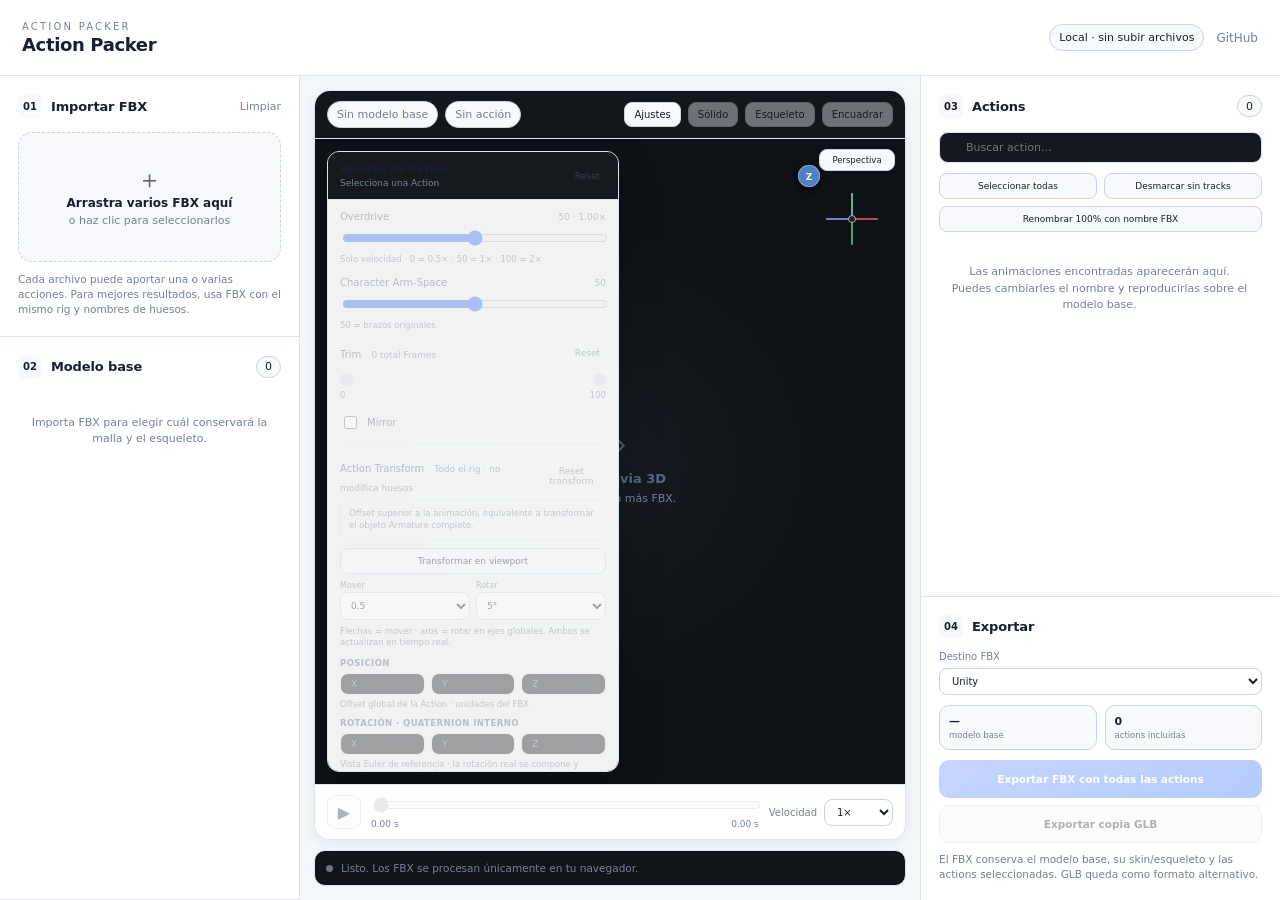
<file: action-packer/index.html>
<!doctype html>
<html lang="es">
<head>
  <meta charset="utf-8" />
  <meta name="viewport" content="width=device-width, initial-scale=1" />
  <meta name="theme-color" content="#101216" />
  <meta http-equiv="Cache-Control" content="no-cache, no-store, must-revalidate" />
  <meta http-equiv="Pragma" content="no-cache" />
  <meta http-equiv="Expires" content="0" />
  <title>Action Packer — FBX Animation Merger</title>
  <script>
    if (window.parent && window.parent !== window) {
      document.documentElement.classList.add('embedded-action-packer');
    }
  </script>
  <script>
    (() => {
      const readTheme = () => {
        try {
          const parentTheme = window.parent?.document?.documentElement?.dataset?.theme;
          if (parentTheme) return parentTheme;
        } catch {}
        return localStorage.getItem('retarget-theme') || 'light';
      };

      const applyTheme = () => {
        document.documentElement.dataset.theme =
          readTheme() === 'dark' ? 'dark' : 'light';
      };

      applyTheme();

      try {
        if (window.parent && window.parent !== window) {
          const observer = new MutationObserver(applyTheme);
          observer.observe(window.parent.document.documentElement, {
            attributes: true,
            attributeFilter: ['data-theme']
          });
        }
      } catch {}
    })();
  </script>
  <link rel="stylesheet" href="./styles.css?v=20260923-mobile-layout1" />
  <script type="importmap">
  {
    "imports": {
      "three": "https://esm.sh/three@0.186.0",
      "three/addons/": "https://esm.sh/three@0.186.0/examples/jsm/",
      "@comfyorg/fbx-exporter-three": "https://esm.sh/@comfyorg/fbx-exporter-three@1.0.1?external=three"
    }
  }
  </script>
</head>
<body>
  <div class="app-shell">
    <header class="topbar">
      <div>
        <p class="eyebrow">ACTION PACKER</p>
        <h1>Action Packer</h1>
      </div>
      <div class="topbar-meta">
        <span class="pill">Local · sin subir archivos</span>
        <a class="ghost-link" href="https://github.com/acewalt/action_to_edit" target="_blank" rel="noreferrer">GitHub</a>
      </div>
    </header>

    <main class="workspace">
      <aside class="sidebar left-panel">
        <section class="panel-section">
          <div class="section-heading">
            <div>
              <span class="step">01</span>
              <h2>Importar FBX</h2>
            </div>
            <button id="clearAllBtn" class="text-button danger" type="button">Limpiar</button>
          </div>

          <label id="dropZone" class="drop-zone" for="fileInput">
            <input id="fileInput" type="file" accept=".fbx" multiple />
            <span class="drop-icon">＋</span>
            <strong>Arrastra varios FBX aquí</strong>
            <span>o haz clic para seleccionarlos</span>
          </label>
          <p class="hint">Cada archivo puede aportar una o varias acciones. Para mejores resultados, usa FBX con el mismo rig y nombres de huesos.</p>
        </section>

        <section class="panel-section grow">
          <div class="section-heading">
            <div>
              <span class="step">02</span>
              <h2>Modelo base</h2>
            </div>
            <span id="assetCount" class="counter">0</span>
          </div>
          <div id="assetList" class="asset-list empty-list">
            <p>Importa FBX para elegir cuál conservará la malla y el esqueleto.</p>
          </div>
        </section>
      </aside>

      <section class="viewport-column">
        <div class="viewport-card">
          <div class="viewport-toolbar">
            <div>
              <span id="baseBadge" class="pill muted">Sin modelo base</span>
              <span id="activeActionBadge" class="pill muted">Sin acción</span>
            </div>
            <div class="toolbar-actions">
              <button id="toggleMotionPanelBtn" class="icon-button" type="button">Ajustes</button>
              <button id="toggleShadingBtn" class="icon-button shading-toggle" type="button" title="Ver el modelo sin materiales ni texturas" disabled>Sólido</button>
              <button id="toggleSkeletonBtn" class="icon-button" type="button" disabled>Esqueleto</button>
              <button id="fitCameraBtn" class="icon-button" type="button" disabled>Encuadrar</button>
            </div>
          </div>

          <div id="viewport" class="viewport">
            <div class="view-navigation" aria-label="Navegación de vista">
              <button id="toggleProjectionBtn" class="projection-toggle" type="button" title="Alternar Perspectiva / Ortográfica">Perspectiva</button>
              <div id="viewGizmo" class="view-gizmo" aria-label="Gimbal de navegación">
                <svg class="view-gizmo-lines" viewBox="0 0 86 86" aria-hidden="true">
                  <line id="navLineXNeg" x1="43" y1="43" x2="18" y2="43"></line>
                  <line id="navLineYNeg" x1="43" y1="43" x2="43" y2="68"></line>
                  <line id="navLineZNeg" x1="43" y1="43" x2="43" y2="18"></line>
                  <line id="navLineX" x1="43" y1="43" x2="68" y2="43"></line>
                  <line id="navLineY" x1="43" y1="43" x2="43" y2="18"></line>
                  <line id="navLineZ" x1="43" y1="43" x2="18" y2="43"></line>
                </svg>
                <span class="view-gizmo-center"></span>
                <button class="view-axis view-axis-neg axis-x" type="button" data-axis-view="-x" title="Vista -X"></button>
                <button class="view-axis view-axis-neg axis-y" type="button" data-axis-view="-y" title="Vista -Y"></button>
                <button class="view-axis view-axis-neg axis-z" type="button" data-axis-view="-z" title="Vista -Z"></button>
                <button class="view-axis axis-x" type="button" data-axis-view="+x" title="Vista +X">X</button>
                <button class="view-axis axis-y" type="button" data-axis-view="+y" title="Vista +Y">Y</button>
                <button class="view-axis axis-z" type="button" data-axis-view="+z" title="Vista +Z">Z</button>
              </div>
            </div>

            <aside id="motionPanel" class="motion-panel">
              <div class="motion-panel-header">
                <div>
                  <strong>Ajustes de Action</strong>
                  <span id="motionPanelActionName">Selecciona una Action</span>
                </div>
                <button id="resetMotionPanelBtn" class="motion-reset-all" type="button" disabled>Reset</button>
              </div>

              <div id="motionPanelBody" class="motion-panel-body is-disabled">
                <div class="motion-control">
                  <div class="motion-control-head">
                    <label for="overdriveRange">Overdrive</label>
                    <output id="overdriveValue">50 · 1.00×</output>
                  </div>
                  <input id="overdriveRange" type="range" min="0" max="100" step="1" value="50" />
                  <small>Solo velocidad · 0 = 0.5× · 50 = 1× · 100 = 2×</small>
                </div>

                <div class="motion-control">
                  <div class="motion-control-head">
                    <label for="armSpaceRange">Character Arm-Space</label>
                    <output id="armSpaceValue">50</output>
                  </div>
                  <input id="armSpaceRange" type="range" min="0" max="100" step="1" value="50" />
                  <small>50 = brazos originales</small>
                </div>

                <div class="motion-control trim-control">
                  <div class="motion-control-head">
                    <div>
                      <label>Trim</label>
                      <span id="trimFramesLabel">0 total Frames</span>
                    </div>
                    <button id="resetTrimBtn" class="mini-reset" type="button">Reset</button>
                  </div>
                  <div class="dual-range">
                    <div class="dual-range-track"></div>
                    <div id="trimRangeFill" class="dual-range-fill"></div>
                    <input id="trimStartRange" class="dual-range-input" type="range" min="0" max="100" step="1" value="0" />
                    <input id="trimEndRange" class="dual-range-input" type="range" min="0" max="100" step="1" value="100" />
                  </div>
                  <div class="range-limits"><span id="trimStartValue">0</span><span id="trimEndValue">100</span></div>
                </div>

                <label class="motion-check">
                  <input id="mirrorActionCheckbox" type="checkbox" />
                  <span>Mirror</span>
                </label>

                <div class="motion-divider"></div>

                <div class="root-offset-section">
                  <div class="motion-control-head">
                    <div>
                      <label>Action Transform</label>
                      <span id="rootResolvedName">Todo el rig · no modifica huesos</span>
                    </div>
                    <button id="resetRootOffsetBtn" class="mini-reset" type="button">Reset transform</button>
                  </div>

                  <div class="action-transform-note">
                    Offset superior a la animación, equivalente a transformar el objeto Armature completo.
                  </div>

                  <div class="gizmo-tool-row combined-gizmo-row">
                    <button id="toggleRootGizmoBtn" class="gizmo-tool-button combined-gizmo-button" type="button">Transformar en viewport</button>
                    <div class="combined-gizmo-snaps">
                      <label class="gizmo-snap-control">
                        <span>Mover</span>
                        <select id="rootMoveSnapSelect">
                          <option value="0.1">0.1</option>
                          <option value="0.25">0.25</option>
                          <option value="0.5" selected>0.5</option>
                          <option value="1">1.0</option>
                        </select>
                      </label>
                      <label class="gizmo-snap-control">
                        <span>Rotar</span>
                        <select id="rootRotateSnapSelect">
                          <option value="1">1°</option>
                          <option value="5" selected>5°</option>
                          <option value="10">10°</option>
                          <option value="15">15°</option>
                        </select>
                      </label>
                    </div>
                  </div>
                  <small id="rootGizmoHelp" class="gizmo-help">Flechas = mover · aros = rotar en ejes globales. Ambos se actualizan en tiempo real.</small>

                  <div class="transform-value-group">
                    <span class="transform-value-title">Posición</span>
                    <div class="offset-grid">
                      <label><span>X</span><input id="rootOffsetX" type="number" step="0.1" value="0" /></label>
                      <label><span>Y</span><input id="rootOffsetY" type="number" step="0.1" value="0" /></label>
                      <label><span>Z</span><input id="rootOffsetZ" type="number" step="0.1" value="0" /></label>
                    </div>
                    <small>Offset global de la Action · unidades del FBX</small>
                  </div>

                  <div class="transform-value-group">
                    <span class="transform-value-title">Rotación · Quaternion interno</span>
                    <div class="offset-grid rotation-grid">
                      <label><span>X</span><input id="rootRotationX" type="number" step="1" value="0" /></label>
                      <label><span>Y</span><input id="rootRotationY" type="number" step="1" value="0" /></label>
                      <label><span>Z</span><input id="rootRotationZ" type="number" step="1" value="0" /></label>
                    </div>
                    <small>Vista Euler de referencia · la rotación real se compone y exporta como quaternion</small>
                  </div>
                </div>

                <div class="motion-divider"></div>

                <div class="limb-offset-section">
                  <div class="motion-control-head">
                    <div>
                      <label>Offset de extremidad</label>
                      <span id="limbDetectedLabel">Detección automática · IK v2</span>
                    </div>
                    <button id="resetLimbOffsetBtn" class="mini-reset" type="button">Reset extremidad</button>
                  </div>

                  <label class="limb-field">
                    <span>Extremidad</span>
                    <select id="limbSlotSelect" class="motion-select">
                      <option value="leftHand">Mano L</option>
                      <option value="rightHand">Mano R</option>
                      <option value="leftFoot">Pie L</option>
                      <option value="rightFoot">Pie R</option>
                    </select>
                  </label>

                  <label class="limb-field">
                    <span>Hueso</span>
                    <select id="limbBoneSelect" class="motion-select"></select>
                  </label>

                  <button id="toggleLimbGizmoBtn" class="gizmo-tool-button limb-gizmo-button" type="button">
                    Gizmo IK en viewport
                  </button>
                  <small class="limb-hint">Se activa automáticamente al seleccionar una extremidad. Flechas = objetivo IK · aros = orientación del efector.</small>

                  <label class="motion-check limb-stretch-check">
                    <input id="limbAllowStretch" type="checkbox" />
                    <span>Permitir estiramiento</span>
                  </label>
                  <small class="limb-hint">Desactivado: IK conserva longitudes de brazo/pierna. Activado: la cadena puede estirarse para alcanzar objetivos fuera de rango.</small>

                  <div class="transform-value-group">
                    <span class="transform-value-title">Posición global</span>
                    <div class="offset-grid">
                      <label><span>X</span><input id="limbOffsetX" type="number" step="0.1" value="0" /></label>
                      <label><span>Y</span><input id="limbOffsetY" type="number" step="0.1" value="0" /></label>
                      <label><span>Z</span><input id="limbOffsetZ" type="number" step="0.1" value="0" /></label>
                    </div>
                  </div>

                  <div class="transform-value-group">
                    <span class="transform-value-title">Rotación global · Quaternion interno</span>
                    <div class="offset-grid rotation-grid">
                      <label><span>X</span><input id="limbRotationX" type="number" step="1" value="0" /></label>
                      <label><span>Y</span><input id="limbRotationY" type="number" step="1" value="0" /></label>
                      <label><span>Z</span><input id="limbRotationZ" type="number" step="1" value="0" /></label>
                    </div>
                    <small>Los grados son una vista editable; internamente se guarda quaternion.</small>
                  </div>
                </div>
              </div>
            </aside>

            <div id="viewportEmpty" class="viewport-empty">
              <div class="empty-cube">◇</div>
              <strong>Vista previa 3D</strong>
              <span>Importa uno o más FBX.</span>
            </div>
          </div>

          <div class="playback">
            <button id="playPauseBtn" class="play-button" type="button" disabled>▶</button>
            <div class="timeline-wrap">
              <input id="timeline" type="range" min="0" max="1" value="0" step="0.001" disabled />
              <div class="time-row">
                <span id="currentTime">0.00 s</span>
                <span id="durationTime">0.00 s</span>
              </div>
            </div>
            <label class="speed-control">
              <span>Velocidad</span>
              <select id="speedSelect">
                <option value="0.25">0.25×</option>
                <option value="0.5">0.5×</option>
                <option value="1" selected>1×</option>
                <option value="1.5">1.5×</option>
                <option value="2">2×</option>
              </select>
            </label>
          </div>
        </div>

        <div id="statusBar" class="status-bar" data-kind="info">
          <span class="status-dot"></span>
          <span id="statusText">Listo. Los FBX se procesan únicamente en tu navegador.</span>
        </div>
      </section>

      <aside class="sidebar right-panel">
        <section class="panel-section grow">
          <div class="section-heading">
            <div>
              <span class="step">03</span>
              <h2>Actions</h2>
            </div>
            <span id="actionCount" class="counter">0</span>
          </div>

          <label class="search-box">
            <span>⌕</span>
            <input id="actionSearch" type="search" placeholder="Buscar action..." />
          </label>

          <div class="action-bulk-controls">
            <button id="selectAllActionsBtn" class="bulk-action-button" type="button">Seleccionar todas</button>
            <button id="deselectEmptyActionsBtn" class="bulk-action-button" type="button">Desmarcar sin tracks</button>
            <button id="renameCompatibleActionsBtn" class="bulk-action-button rename-compatible-button" type="button">Renombrar 100% con nombre FBX</button>
          </div>

          <div id="actionList" class="action-list empty-list">
            <p>Las animaciones encontradas aparecerán aquí. Puedes cambiarles el nombre y reproducirlas sobre el modelo base.</p>
          </div>
        </section>

        <section class="export-card">
          <div class="section-heading export-heading">
            <div>
              <span class="step">04</span>
              <h2>Exportar</h2>
            </div>
          </div>

          <label class="field">
            <span>Destino FBX</span>
            <select id="presetSelect">
              <option value="unity" selected>Unity</option>
              <option value="unreal">Unreal Engine</option>
              <option value="blender">Blender</option>
              <option value="maya">Maya</option>
              <option value="threejs">Three.js</option>
            </select>
          </label>

          <div class="export-summary">
            <div><strong id="exportModelName">—</strong><span>modelo base</span></div>
            <div><strong id="exportActionCount">0</strong><span>actions incluidas</span></div>
          </div>

          <button id="exportFbxBtn" class="primary-button" type="button" disabled>Exportar FBX con todas las actions</button>
          <button id="exportGlbBtn" class="secondary-button" type="button" disabled>Exportar copia GLB</button>
          <p class="hint compact">El FBX conserva el modelo base, su skin/esqueleto y las actions seleccionadas. GLB queda como formato alternativo.</p>
        </section>
      </aside>
    </main>
  </div>

  <template id="assetTemplate">
    <article class="asset-card">
      <label class="asset-main">
        <input class="base-radio" type="radio" name="baseAsset" />
        <span class="radio-ui"></span>
        <span class="asset-info">
          <strong class="asset-name"></strong>
          <span class="asset-meta"></span>
        </span>
      </label>
      <button class="asset-remove" type="button" title="Quitar FBX">×</button>
    </article>
  </template>

  <template id="actionTemplate">
    <article class="action-card">
      <div class="action-top">
        <button class="action-play" type="button" title="Reproducir">▶</button>
        <div class="action-name-wrap">
          <input class="action-name" type="text" aria-label="Nombre de la action" readonly />
          <span class="action-origin"></span>
        </div>
        <button class="action-rename" type="button" title="Renombrar action">Renombrar</button>
        <label class="include-toggle" title="Incluir al exportar">
          <input class="action-include" type="checkbox" checked />
          <span>Exportar</span>
        </label>
      </div>
      <div class="action-meta">
        <span class="duration-chip"></span>
        <span class="tracks-chip"></span>
        <span class="compat-chip"></span>
      </div>
    </article>
  </template>

  <script>
    (() => {
      if (!(window.parent && window.parent !== window)) return;

      let raf = 0;

      const reportHeight = () => {
        cancelAnimationFrame(raf);
        raf = requestAnimationFrame(() => {
          const height = Math.ceil(
            Math.max(
              document.body?.scrollHeight || 0,
              document.documentElement?.scrollHeight || 0,
              document.querySelector('.app-shell')?.scrollHeight || 0
            )
          );

          window.parent.postMessage({
            type: 'action-packer:height',
            height
          }, window.location.origin);
        });
      };

      addEventListener('load', reportHeight, { once: true });
      addEventListener('resize', reportHeight);

      const startObserver = () => {
        const shell = document.querySelector('.app-shell');
        if (!shell) return;
        new ResizeObserver(reportHeight).observe(shell);
        new MutationObserver(reportHeight).observe(shell, {
          childList: true,
          subtree: true,
          attributes: true
        });
        reportHeight();
      };

      if (document.readyState === 'loading') {
        document.addEventListener('DOMContentLoaded', startObserver, { once: true });
      } else {
        startObserver();
      }
    })();
  </script>
  <script type="module" src="./app.js?v=20260923-mobile-layout1"></script>
</body>
</html>
</file>
<file: action-packer/styles.css>
:root {
  color-scheme: dark;
  --bg: #0b0d10;
  --panel: #111419;
  --panel-2: #161a20;
  --line: #262c34;
  --line-strong: #353d47;
  --text: #f2f4f7;
  --muted: #929ba7;
  --soft: #c3c9d1;
  --accent: #f2f4f7;
  --accent-ink: #101216;
  --ok: #70d39a;
  --warn: #e3bd70;
  --bad: #ed7f7f;
  --radius: 16px;
  font-family: Inter, ui-sans-serif, system-ui, -apple-system, BlinkMacSystemFont, "Segoe UI", sans-serif;
}

* { box-sizing: border-box; }
html, body {
  margin: 0;
  width: 100%;
  height: 100%;
  min-height: 100%;
  overflow: hidden;
  background: var(--bg);
  color: var(--text);
}
body { min-width: 320px; }
button, input, select { font: inherit; }
button { color: inherit; }

.app-shell {
  width: 100%;
  height: 100vh;
  min-height: 0;
  display: flex;
  flex-direction: column;
  overflow: hidden;
}
.topbar {
  height: 76px;
  min-height: 76px;
  flex: 0 0 76px;
  border-bottom: 1px solid var(--line);
  display: flex;
  align-items: center;
  justify-content: space-between;
  gap: 20px;
  padding: 16px 22px;
  background: rgba(11, 13, 16, .94);
  backdrop-filter: blur(18px);
  position: sticky;
  top: 0;
  z-index: 20;
}
.topbar h1 { margin: 2px 0 0; font-size: 18px; letter-spacing: -.02em; }
.eyebrow { margin: 0; font-size: 10px; letter-spacing: .22em; color: var(--muted); }
.topbar-meta { display: flex; align-items: center; gap: 12px; }
.pill {
  display: inline-flex; align-items: center; gap: 6px;
  border: 1px solid var(--line-strong);
  background: #171b21;
  color: var(--soft);
  border-radius: 999px;
  padding: 6px 9px;
  font-size: 11px;
  white-space: nowrap;
}
.pill.muted { color: var(--muted); }
.ghost-link { color: var(--soft); text-decoration: none; font-size: 12px; }
.ghost-link:hover { color: white; }

.workspace {
  display: grid;
  grid-template-columns: 300px minmax(420px, 1fr) 360px;
  width: 100%;
  height: calc(100vh - 76px);
  min-height: 0;
  overflow: hidden;
}
.sidebar {
  height: 100%;
  min-height: 0;
  overflow: hidden;
  background: var(--panel);
  display: flex;
  flex-direction: column;
}
.left-panel { border-right: 1px solid var(--line); }
.right-panel { border-left: 1px solid var(--line); }
.panel-section { padding: 18px; border-bottom: 1px solid var(--line); }
.panel-section.grow {
  flex: 1 1 auto;
  min-height: 0;
  overflow: hidden;
  display: flex;
  flex-direction: column;
}
.section-heading { display: flex; align-items: center; justify-content: space-between; gap: 12px; margin-bottom: 14px; }
.section-heading > div { display: flex; align-items: center; gap: 9px; min-width: 0; }
.section-heading h2 { font-size: 13px; margin: 0; letter-spacing: -.01em; }
.step {
  display: grid; place-items: center;
  width: 24px; height: 24px;
  border-radius: 7px;
  background: #20252c;
  color: var(--muted);
  font-size: 10px;
  font-weight: 700;
}
.counter {
  min-width: 25px; height: 22px; padding: 0 7px;
  display: grid; place-items: center;
  border: 1px solid var(--line-strong);
  border-radius: 999px;
  color: var(--muted);
  font-size: 11px;
}
.text-button { border: 0; background: transparent; font-size: 11px; cursor: pointer; color: var(--muted); padding: 5px 0; }
.text-button:hover { color: var(--text); }
.text-button.danger:hover { color: var(--bad); }

.drop-zone {
  min-height: 130px;
  border: 1px dashed #424b57;
  border-radius: 14px;
  background: #13171c;
  display: flex;
  flex-direction: column;
  align-items: center;
  justify-content: center;
  text-align: center;
  padding: 18px;
  cursor: pointer;
  transition: .18s ease;
}
.drop-zone:hover, .drop-zone.dragging { border-color: #778391; background: #181d23; transform: translateY(-1px); }
.drop-zone input { display: none; }
.drop-zone strong { font-size: 12px; margin-top: 4px; }
.drop-zone span:not(.drop-icon) { color: var(--muted); font-size: 11px; margin-top: 4px; }
.drop-icon { font-size: 25px; color: var(--soft); line-height: 1; }
.hint { margin: 10px 0 0; font-size: 10.5px; line-height: 1.45; color: var(--muted); }
.hint.compact { margin-top: 9px; }

.asset-list, .action-list { display: flex; flex-direction: column; gap: 8px; overflow: auto; min-height: 0; }
.empty-list { justify-content: center; }
.empty-list > p { color: var(--muted); font-size: 11px; line-height: 1.5; text-align: center; padding: 22px 10px; margin: 0; }

.asset-card {
  display: flex; align-items: center; gap: 6px;
  border: 1px solid var(--line);
  border-radius: 11px;
  background: var(--panel-2);
  padding: 9px;
}
.asset-card.active { border-color: #65707d; background: #1a1f26; }
.asset-main { display: flex; align-items: center; min-width: 0; flex: 1; cursor: pointer; }
.base-radio { position: absolute; opacity: 0; pointer-events: none; }
.radio-ui {
  width: 14px; height: 14px; border: 1px solid #5a6470; border-radius: 50%;
  margin-right: 9px; position: relative; flex: 0 0 auto;
}
.base-radio:checked + .radio-ui::after {
  content: ""; position: absolute; inset: 3px; border-radius: 50%; background: var(--text);
}
.asset-info { min-width: 0; display: flex; flex-direction: column; gap: 3px; }
.asset-name { font-size: 11.5px; white-space: nowrap; text-overflow: ellipsis; overflow: hidden; }
.asset-meta { font-size: 9.5px; color: var(--muted); }
.asset-remove {
  border: 0; background: transparent; width: 26px; height: 26px; border-radius: 7px;
  color: var(--muted); cursor: pointer; font-size: 18px;
}
.asset-remove:hover { background: #252b33; color: var(--bad); }

.viewport-column {
  width: 100%;
  height: 100%;
  min-width: 0;
  min-height: 0;
  overflow: hidden;
  display: flex;
  flex-direction: column;
  padding: 14px;
  gap: 10px;
}
.viewport-card {
  min-height: 0; flex: 1;
  border: 1px solid var(--line);
  border-radius: var(--radius);
  background: #0e1115;
  overflow: hidden;
  display: grid;
  grid-template-rows: auto minmax(360px, 1fr) auto;
}
.viewport-toolbar {
  display: flex; align-items: center; justify-content: space-between; gap: 12px;
  padding: 10px 12px;
  border-bottom: 1px solid var(--line);
  background: #13171c;
}
.viewport-toolbar > div { display: flex; gap: 7px; min-width: 0; }
.toolbar-actions { justify-content: flex-end; }
.icon-button {
  border: 1px solid var(--line-strong);
  background: #1a1f25; border-radius: 8px; padding: 6px 9px; font-size: 10px; cursor: pointer;
}
.icon-button:hover:not(:disabled) { background: #222831; }
.icon-button:disabled { opacity: .4; cursor: not-allowed; }
.viewport { position: relative; overflow: hidden; min-height: 0; }
.viewport canvas { width: 100%; height: 100%; display: block; }
.view-navigation {
  position: absolute;
  top: 10px;
  right: 10px;
  z-index: 12;
  display: flex;
  flex-direction: column;
  align-items: flex-end;
  gap: 5px;
  pointer-events: none;
}
.projection-toggle {
  pointer-events: auto;
  min-width: 76px;
  border: 1px solid var(--line-strong);
  border-radius: 8px;
  background: rgba(20, 24, 29, .92);
  color: var(--soft);
  padding: 5px 7px;
  font-size: 8.5px;
  cursor: pointer;
  backdrop-filter: blur(12px);
}
.projection-toggle:hover {
  background: #252c35;
  color: var(--text);
}
.view-gizmo {
  position: relative;
  width: 86px;
  height: 86px;
  pointer-events: auto;
  user-select: none;
}
.view-gizmo-lines {
  position: absolute;
  inset: 0;
  width: 86px;
  height: 86px;
  overflow: visible;
  pointer-events: none;
}
.view-gizmo-lines line {
  stroke-width: 2;
  stroke-linecap: round;
  opacity: .8;
}
#navLineX, #navLineXNeg { stroke: #e45d64; }
#navLineY, #navLineYNeg { stroke: #62c579; }
#navLineZ, #navLineZNeg { stroke: #5d92e5; }
.view-gizmo-center {
  position: absolute;
  left: 39px;
  top: 39px;
  width: 8px;
  height: 8px;
  border: 1px solid #aab2bd;
  border-radius: 50%;
  background: rgba(18, 22, 27, .9);
  pointer-events: none;
}
.view-axis {
  position: absolute;
  width: 22px;
  height: 22px;
  transform: translate(-50%, -50%);
  border: 1px solid rgba(255,255,255,.22);
  border-radius: 50%;
  color: white;
  font-size: 9px;
  font-weight: 700;
  line-height: 20px;
  text-align: center;
  cursor: pointer;
  box-shadow: 0 2px 8px rgba(0,0,0,.25);
  transition: transform .08s ease, filter .08s ease, opacity .08s ease;
}
.view-axis:hover {
  transform: translate(-50%, -50%) scale(1.12);
  filter: brightness(1.15);
}
.view-axis.axis-x { background: #c94d56; }
.view-axis.axis-y { background: #4faa68; }
.view-axis.axis-z { background: #4f7fc5; }
.view-axis-neg {
  width: 12px;
  height: 12px;
  line-height: 10px;
  color: transparent;
  border-color: rgba(255,255,255,.16);
  filter: brightness(.72);
}

.motion-panel {
  position: absolute;
  top: 12px;
  left: 12px;
  z-index: 8;
  width: min(292px, calc(100% - 24px));
  max-height: calc(100% - 24px);
  overflow: auto;
  border: 1px solid var(--line-strong);
  border-radius: 12px;
  background: rgba(18, 22, 27, .96);
  box-shadow: 0 12px 38px rgba(0,0,0,.28);
  backdrop-filter: blur(14px);
  transition: transform .18s ease, opacity .18s ease;
}
.motion-panel.collapsed {
  transform: translateX(calc(-100% - 18px));
  opacity: 0;
  pointer-events: none;
}
.motion-panel-header {
  position: sticky;
  top: 0;
  z-index: 2;
  display: flex;
  align-items: center;
  justify-content: space-between;
  gap: 10px;
  padding: 11px 12px;
  border-bottom: 1px solid var(--line);
  background: rgba(18, 22, 27, .98);
}
.motion-panel-header > div { min-width: 0; }
.motion-panel-header strong { display: block; font-size: 11px; }
.motion-panel-header span {
  display: block;
  margin-top: 2px;
  color: var(--muted);
  font-size: 9px;
  white-space: nowrap;
  overflow: hidden;
  text-overflow: ellipsis;
}
.motion-reset-all, .mini-reset {
  border: 0;
  background: transparent;
  color: var(--muted);
  cursor: pointer;
  font-size: 9px;
}
.motion-reset-all:hover:not(:disabled), .mini-reset:hover { color: var(--text); }
.motion-reset-all:disabled { opacity: .35; cursor: not-allowed; }

.motion-panel-body { padding: 11px 12px 13px; }
.motion-panel-body.is-disabled { opacity: .38; pointer-events: none; }
.motion-control { margin-bottom: 13px; }
.motion-control-head {
  display: flex;
  align-items: center;
  justify-content: space-between;
  gap: 9px;
  margin-bottom: 6px;
}
.motion-control-head > div { min-width: 0; }
.motion-control-head label {
  color: var(--soft);
  font-size: 10px;
}
.motion-control-head output,
.motion-control-head span {
  color: var(--muted);
  font-size: 9px;
}
.motion-control-head > div > span {
  margin-left: 5px;
}
.motion-control input[type="range"] {
  width: 100%;
  accent-color: #d7dde5;
}
.motion-control small,
.root-offset-section small {
  display: block;
  margin-top: 4px;
  color: #717b87;
  font-size: 8.5px;
}

.dual-range {
  position: relative;
  height: 22px;
  margin: 1px 0 0;
}
.dual-range-track,
.dual-range-fill {
  position: absolute;
  top: 10px;
  height: 3px;
  border-radius: 999px;
}
.dual-range-track { left: 0; right: 0; background: #303741; }
.dual-range-fill { background: #d7dde5; }
.dual-range-input {
  position: absolute;
  inset: 0;
  width: 100%;
  height: 22px;
  margin: 0;
  background: transparent;
  pointer-events: none;
  appearance: none;
  -webkit-appearance: none;
}
.dual-range-input::-webkit-slider-runnable-track { height: 3px; background: transparent; }
.dual-range-input::-webkit-slider-thumb {
  width: 13px;
  height: 13px;
  margin-top: -5px;
  border: 0;
  border-radius: 50%;
  background: #d7dde5;
  pointer-events: auto;
  appearance: none;
  -webkit-appearance: none;
  cursor: pointer;
}
.dual-range-input::-moz-range-track { height: 3px; background: transparent; }
.dual-range-input::-moz-range-thumb {
  width: 13px;
  height: 13px;
  border: 0;
  border-radius: 50%;
  background: #d7dde5;
  pointer-events: auto;
  cursor: pointer;
}
.range-limits {
  display: flex;
  justify-content: space-between;
  color: var(--muted);
  font-size: 8.5px;
}
.motion-check {
  display: flex;
  align-items: center;
  gap: 7px;
  margin: 2px 0 12px;
  color: var(--soft);
  font-size: 10px;
  cursor: pointer;
}
.motion-check input { accent-color: #e9edf2; }
.motion-divider {
  height: 1px;
  margin: 9px 0 12px;
  background: var(--line);
}
.root-offset-section { min-width: 0; }
.limb-offset-section {
  min-width: 0;
}
.limb-field {
  display: block;
  margin-bottom: 7px;
}
.limb-field > span {
  display: block;
  margin-bottom: 4px;
  color: var(--muted);
  font-size: 8.5px;
}
.limb-gizmo-button {
  width: 100%;
  margin: 2px 0 5px;
}
.limb-gizmo-button.active {
  border-color: #2f8f62;
  background: rgba(46, 160, 103, .16);
  color: #88e0b3;
}

.limb-stretch-check {
  margin-top: 7px;
  margin-bottom: 3px;
}
.limb-hint {
  display: block;
  margin: 0 0 8px;
  color: #717b87;
  font-size: 8px;
  line-height: 1.35;
}

.action-transform-note {
  margin: -1px 0 8px;
  padding: 7px 8px;
  border: 1px solid var(--line);
  border-radius: 8px;
  background: rgba(255,255,255,.025);
  color: var(--muted);
  font-size: 8.5px;
  line-height: 1.4;
}
.motion-select {
  width: 100%;
  min-width: 0;
  margin-bottom: 8px;
  border: 1px solid var(--line-strong);
  border-radius: 8px;
  background: #151a20;
  color: var(--text);
  padding: 7px 8px;
  font-size: 9.5px;
}
.gizmo-tool-row {
  display: grid;
  grid-template-columns: minmax(0, 1fr) auto;
  gap: 7px;
  align-items: stretch;
  margin: 0 0 6px;
}
.gizmo-tool-button {
  border: 1px solid var(--line-strong);
  border-radius: 8px;
  background: #1a2027;
  color: var(--soft);
  padding: 7px 9px;
  font-size: 9px;
  cursor: pointer;
}
.gizmo-tool-button:hover { background: #242c35; color: var(--text); }
.gizmo-tool-button.active {
  border-color: rgba(112, 211, 154, .55);
  background: rgba(112, 211, 154, .10);
  color: var(--ok);
}
.gizmo-snap-control {
  min-width: 78px;
  display: flex;
  flex-direction: column;
  gap: 2px;
  color: var(--muted);
  font-size: 8px;
}
.gizmo-snap-control select {
  min-height: 28px;
  border: 1px solid var(--line-strong);
  border-radius: 8px;
  background: #151a20;
  color: var(--text);
  padding: 4px 6px;
  font-size: 9px;
}
.gizmo-help {
  margin-bottom: 8px !important;
  line-height: 1.35;
}

.combined-gizmo-row {
  grid-template-columns: 1fr;
}
.combined-gizmo-button {
  width: 100%;
}
.combined-gizmo-snaps {
  display: grid;
  grid-template-columns: 1fr 1fr;
  gap: 6px;
}
.transform-value-group {
  margin-top: 9px;
}
.transform-value-title {
  display: block;
  margin: 0 0 5px;
  color: var(--soft);
  font-size: 8.5px;
  font-weight: 600;
  text-transform: uppercase;
  letter-spacing: .05em;
}
.rotation-grid input {
  font-variant-numeric: tabular-nums;
}

.offset-grid {
  display: grid;
  grid-template-columns: repeat(3, 1fr);
  gap: 6px;
}
.offset-grid label {
  display: grid;
  grid-template-columns: 16px 1fr;
  align-items: center;
  gap: 3px;
  border: 1px solid var(--line);
  border-radius: 8px;
  background: #15191f;
  padding: 4px 5px;
}
.offset-grid span {
  color: var(--muted);
  font-size: 9px;
  text-align: center;
}
.offset-grid input {
  width: 100%;
  min-width: 0;
  border: 0;
  outline: 0;
  background: transparent;
  color: var(--text);
  font-size: 9px;
  text-align: right;
}

.viewport-empty {
  position: absolute; inset: 0; z-index: 2; pointer-events: none;
  display: flex; flex-direction: column; align-items: center; justify-content: center; gap: 6px;
  color: var(--muted);
  background: radial-gradient(circle at center, #161b21 0, #0e1115 54%);
}
.viewport-empty.hidden { display: none; }
.viewport-empty strong { font-size: 13px; color: var(--soft); }
.viewport-empty span { font-size: 11px; }
.empty-cube { font-size: 40px; color: #505a67; }

.playback {
  border-top: 1px solid var(--line);
  background: #13171c;
  padding: 10px 12px;
  display: grid;
  grid-template-columns: 34px 1fr auto;
  gap: 10px;
  align-items: center;
}
.play-button {
  border: 1px solid var(--line-strong); background: #20262e; width: 34px; height: 34px; border-radius: 9px; cursor: pointer;
}
.play-button:disabled { opacity: .35; cursor: not-allowed; }
.timeline-wrap { min-width: 0; }
.timeline-wrap input { width: 100%; accent-color: #e9edf2; }
.timeline-wrap input:disabled { opacity: .4; }
.time-row { display: flex; justify-content: space-between; color: var(--muted); font-size: 9px; margin-top: 2px; }
.speed-control { display: flex; align-items: center; gap: 7px; color: var(--muted); font-size: 10px; }
.speed-control select, .field select {
  border: 1px solid var(--line-strong); background: #1a1f25; color: var(--text); border-radius: 8px; padding: 6px 8px;
}

.status-bar {
  min-height: 36px; display: flex; align-items: center; gap: 8px;
  border: 1px solid var(--line);
  border-radius: 11px;
  background: #111419;
  padding: 8px 11px;
  color: var(--muted);
  font-size: 10.5px;
}
.status-dot { width: 7px; height: 7px; border-radius: 50%; background: #6b7480; flex: 0 0 auto; }
.status-bar[data-kind="ok"] .status-dot { background: var(--ok); }
.status-bar[data-kind="warn"] .status-dot { background: var(--warn); }
.status-bar[data-kind="error"] .status-dot { background: var(--bad); }

.search-box {
  border: 1px solid var(--line);
  background: #15191f;
  border-radius: 9px;
  display: flex; align-items: center; gap: 7px;
  padding: 0 9px;
  margin-bottom: 10px;
  color: var(--muted);
}
.search-box input {
  width: 100%; border: 0; outline: none; background: transparent; color: var(--text); padding: 8px 0; font-size: 11px;
}
.action-bulk-controls {
  display: grid;
  grid-template-columns: 1fr 1fr;
  gap: 7px;
  margin: 0 0 10px;
}
.bulk-action-button {
  min-width: 0;
  border: 1px solid var(--line-strong);
  background: #1a1f25;
  color: var(--soft);
  border-radius: 8px;
  padding: 7px 8px;
  font-size: 9px;
  cursor: pointer;
}
.bulk-action-button:hover {
  background: #242b34;
  color: var(--text);
}
.rename-compatible-button {
  grid-column: 1 / -1;
  border-color: #46515e;
  color: var(--text);
}
.action-list { padding-right: 2px; }
.action-group-divider {
  position: sticky;
  top: 0;
  z-index: 2;
  display: flex;
  align-items: center;
  justify-content: space-between;
  gap: 8px;
  margin: 5px 0 2px;
  padding: 8px 9px;
  border-top: 1px solid var(--line-strong);
  border-bottom: 1px solid var(--line);
  background: rgba(17, 20, 25, .96);
  color: var(--warn);
  font-size: 9px;
  font-weight: 700;
  text-transform: uppercase;
  letter-spacing: .08em;
}
.action-group-divider span:last-child {
  min-width: 22px;
  text-align: center;
  border: 1px solid rgba(227,189,112,.3);
  border-radius: 999px;
  padding: 2px 6px;
  color: var(--warn);
}
.action-card {
  border: 1px solid var(--line);
  background: var(--panel-2);
  border-radius: 11px;
  padding: 9px;
}
.action-card.active { border-color: #687481; box-shadow: inset 0 0 0 1px rgba(255,255,255,.03); }
.action-top { display: grid; grid-template-columns: 30px minmax(0,1fr) auto auto; gap: 8px; align-items: center; }
.action-play {
  width: 30px; height: 30px; border: 1px solid var(--line-strong); background: #20262d; border-radius: 8px; cursor: pointer; font-size: 10px;
}
.action-play:hover:not(:disabled) { background: #28303a; }
.action-play:disabled { opacity: .35; cursor: not-allowed; }
.action-card.empty-action { opacity: .58; }
.action-name-wrap { display: flex; flex-direction: column; min-width: 0; }
.action-name {
  width: 100%; border: 0; border-bottom: 1px solid transparent; outline: none;
  background: transparent; color: var(--text); font-size: 11.5px; font-weight: 650; padding: 2px 0 3px;
}
.action-name:focus { border-color: #596575; }
.action-name[readonly] { cursor: default; color: var(--text); }
.action-card.editing .action-name {
  background: #101419;
  border: 1px solid #596575;
  border-radius: 7px;
  padding: 5px 7px;
}
.action-rename {
  border: 1px solid var(--line-strong);
  background: #1c2229;
  color: var(--soft);
  border-radius: 7px;
  padding: 6px 7px;
  font-size: 8.5px;
  cursor: pointer;
  white-space: nowrap;
}
.action-rename:hover { background: #262e38; color: var(--text); }
.action-origin { font-size: 9px; color: var(--muted); white-space: nowrap; overflow: hidden; text-overflow: ellipsis; }
.include-toggle { display: flex; align-items: center; gap: 4px; font-size: 9px; color: var(--muted); cursor: pointer; }
.include-toggle input { accent-color: #e9edf2; }
.action-meta { display: flex; flex-wrap: wrap; gap: 5px; margin-top: 8px; }
.action-meta span {
  border: 1px solid var(--line);
  border-radius: 999px; padding: 3px 6px; color: var(--muted); font-size: 8.5px;
}
.compat-chip.good { color: var(--ok); border-color: rgba(112,211,154,.28); }
.compat-chip.warn { color: var(--warn); border-color: rgba(227,189,112,.28); }
.compat-chip.bad { color: var(--bad); border-color: rgba(237,127,127,.28); }

.export-card { flex: 0 0 auto; padding: 18px; background: #13171c; }
.export-heading { margin-bottom: 12px; }
.field { display: flex; flex-direction: column; gap: 6px; color: var(--muted); font-size: 10px; }
.field select { width: 100%; }
.export-summary {
  display: grid; grid-template-columns: 1fr 1fr; gap: 8px; margin: 10px 0;
}
.export-summary div {
  border: 1px solid var(--line); border-radius: 10px; background: #171c22; padding: 9px; min-width: 0;
}
.export-summary strong { display: block; color: var(--text); font-size: 11px; white-space: nowrap; overflow: hidden; text-overflow: ellipsis; }
.export-summary span { display: block; margin-top: 2px; color: var(--muted); font-size: 8.5px; }
.primary-button, .secondary-button {
  width: 100%; border-radius: 10px; min-height: 38px; cursor: pointer; font-weight: 700; font-size: 10.5px;
}
.primary-button { border: 0; background: var(--accent); color: var(--accent-ink); }
.secondary-button { border: 1px solid var(--line-strong); background: #1a1f25; color: var(--text); margin-top: 7px; }
.primary-button:hover:not(:disabled) { filter: brightness(.92); }
.secondary-button:hover:not(:disabled) { background: #222831; }
.primary-button:disabled, .secondary-button:disabled { opacity: .35; cursor: not-allowed; }

@media (max-width: 1120px) {
  .workspace { grid-template-columns: 260px minmax(400px, 1fr) 320px; }
}
@media (max-width: 900px) {
  html, body { height: auto; min-height: 100%; overflow: auto; }
  .app-shell { height: auto; min-height: 100vh; overflow: visible; }
  .topbar { height: auto; min-height: 76px; flex: 0 0 auto; }
  .workspace {
    display: flex;
    flex-direction: column;
    height: auto;
    min-height: calc(100vh - 76px);
    overflow: visible;
  }
  .sidebar { height: auto; overflow: visible; }
  .left-panel, .right-panel { border: 0; border-bottom: 1px solid var(--line); }
  .left-panel .grow, .right-panel .grow { max-height: 340px; overflow: hidden; }
  .viewport-column { height: auto; min-height: 620px; overflow: visible; order: 2; }
  .viewport { min-height: 360px; }
  .motion-panel { width: min(280px, calc(100% - 16px)); top: 8px; left: 8px; max-height: calc(100% - 16px); }
  .view-navigation { top: 8px; right: 8px; }
  .left-panel { order: 1; }
  .right-panel { order: 3; }
}
@media (max-width: 560px) {
  .topbar { align-items: flex-start; padding: 13px 14px; }
  .topbar-meta .pill { display: none; }
  .viewport-column { padding: 8px; min-height: 560px; }
  .viewport-card { grid-template-rows: auto minmax(320px, 1fr) auto; }
  .viewport-toolbar { align-items: flex-start; }
  .viewport-toolbar > div:first-child { flex-direction: column; align-items: flex-start; }
  .playback { grid-template-columns: 34px 1fr; }
  .speed-control { grid-column: 1 / -1; justify-content: flex-end; }
  .action-bulk-controls { grid-template-columns: 1fr; }
  .rename-compatible-button { grid-column: auto; }
  .action-top { grid-template-columns: 30px minmax(0,1fr) auto; }
  .action-rename { grid-column: 2; justify-self: start; }
  .include-toggle { grid-column: 3; grid-row: 1 / span 2; }
}

.limb-gizmo-button {
  min-height: 30px;
  font-weight: 650;
  border-width: 1px;
}
.limb-gizmo-button:not(.active) {
  border-color: #3b5267;
  background: rgba(63, 124, 255, .07);
}


/* Main viewport: material / solid shading */
.shading-toggle.active {
  border-color: #71808e;
  background: #2a323b;
  color: #f1f4f6;
}
.shading-toggle.active:hover:not(:disabled) {
  background: #323c46;
}


/* ==========================================================================
   Retarget-to-play visual system
   Action Packer inherits the same light/dark palette as the parent workspace.
   ========================================================================== */
:root{
  color-scheme:light;
  --bg:#f3f6fb;
  --panel:#ffffff;
  --panel-2:#f7f9fc;
  --line:#dce4ef;
  --line-strong:#c9d4e4;
  --text:#172033;
  --muted:#748198;
  --soft:#596780;
  --accent:#2f6df6;
  --accent-ink:#ffffff;
  --ok:#18a95f;
  --warn:#b57a13;
  --bad:#dc4f5e;
  --surface:#ffffff;
  --surface-2:#f7f9fc;
  --surface-3:#edf2f8;
  --primary:#2f6df6;
  --primary-2:#5a8cff;
  --primary-soft:#edf4ff;
  --success:#18a95f;
  --success-soft:#eaf9f1;
  --danger:#dc4f5e;
  --danger-soft:#fff0f2;
  --viewport:#e9eef5;
  --shadow-soft:0 4px 14px rgba(30,47,76,.06);
}
html[data-theme="dark"]{
  color-scheme:dark;
  --bg:#0c1016;
  --panel:#141922;
  --panel-2:#191f2a;
  --line:#283243;
  --line-strong:#354154;
  --text:#edf2fb;
  --muted:#9aa7ba;
  --soft:#c3ccda;
  --accent:#4c82ff;
  --accent-ink:#ffffff;
  --ok:#35c97a;
  --warn:#e3bd70;
  --bad:#ff7582;
  --surface:#141922;
  --surface-2:#191f2a;
  --surface-3:#202735;
  --primary:#4c82ff;
  --primary-2:#79a1ff;
  --primary-soft:#172641;
  --success:#35c97a;
  --success-soft:#12291d;
  --danger:#ff7582;
  --danger-soft:#321a20;
  --viewport:#111821;
  --shadow-soft:0 5px 16px rgba(0,0,0,.22);
}

html,body{background:var(--bg);color:var(--text)}
.topbar{
  background:color-mix(in srgb,var(--surface) 94%,transparent);
  border-bottom-color:var(--line);
}
.sidebar{background:var(--surface)}
.panel-section,
.left-panel,
.right-panel,
.viewport-card,
.playback,
.status-bar,
.export-card{
  border-color:var(--line);
}
.viewport-column{background:var(--bg)}
.viewport-card,
.asset-card,
.action-card,
.export-card{
  background:var(--surface);
  box-shadow:var(--shadow-soft);
}
.asset-card,
.action-card{border-color:var(--line)}
.asset-card.active,
.action-card.active{
  border-color:color-mix(in srgb,var(--primary) 48%,var(--line));
  background:var(--primary-soft);
}
.step,
.pill,
.counter,
.icon-button,
.projection-toggle,
.gizmo-tool-button,
.speed-control select,
.field select,
.bulk-action-button,
.action-play,
.export-summary div,
.play-button{
  background:var(--surface-2);
  border-color:var(--line-strong);
  color:var(--text);
}
.drop-zone{
  background:var(--surface-2);
  border-color:var(--border-strong, var(--line-strong));
}
.drop-zone:hover,
.drop-zone.dragging{
  background:var(--primary-soft);
  border-color:var(--primary);
}
.radio-ui{border-color:var(--line-strong)}
.base-radio:checked + .radio-ui::after{background:var(--primary)}
.viewport{background:var(--viewport)}
.motion-panel{
  background:color-mix(in srgb,var(--surface) 95%,transparent);
  border-color:var(--line);
  box-shadow:0 18px 44px color-mix(in srgb,#000 22%,transparent);
}
.motion-panel-header,
.motion-divider{border-color:var(--line)}
.motion-control input[type="range"],
.timeline-wrap input{accent-color:var(--primary)}
.dual-range-track{background:var(--surface-3)}
.dual-range-fill,
.dual-range-input::-webkit-slider-thumb,
.dual-range-input::-moz-range-thumb{background:var(--primary)}
.motion-control small,
.root-offset-section small,
.limb-hint{color:var(--muted)}
.limb-gizmo-button:not(.active){
  border-color:color-mix(in srgb,var(--primary) 34%,var(--line));
  background:color-mix(in srgb,var(--primary-soft) 72%,var(--surface));
  color:var(--primary);
}
.limb-gizmo-button.active,
.gizmo-tool-button.active{
  border-color:color-mix(in srgb,var(--primary) 52%,var(--line));
  background:var(--primary-soft);
  color:var(--primary);
}
.gizmo-snap-control select,
.speed-control select,
.field select{
  background:var(--surface);
  color:var(--text);
}
.offset-grid input,
.search-box,
.action-name{
  color:var(--text);
}
.action-name[readonly]{
  background:transparent;
}
.action-card.editing .action-name{
  background:var(--surface);
  border-color:var(--primary);
}
.playback{background:var(--surface)}
.bulk-action-button:hover:not(:disabled),
.action-play:hover:not(:disabled),
.icon-button:hover:not(:disabled),
.projection-toggle:hover{
  border-color:var(--primary);
  background:var(--primary-soft);
  color:var(--primary);
}
.rename-compatible-button{
  border-color:var(--line-strong);
  color:var(--text);
}
.action-group-divider{
  border-color:color-mix(in srgb,var(--warn) 32%,var(--line));
}
.compat-chip.good{
  border-color:color-mix(in srgb,var(--success) 34%,var(--line));
  background:var(--success-soft);
  color:var(--success);
}
.compat-chip.bad{
  border-color:color-mix(in srgb,var(--danger) 32%,var(--line));
  background:var(--danger-soft);
  color:var(--danger);
}
.primary-button{
  background:linear-gradient(135deg,var(--primary-2),var(--primary));
  border-color:var(--primary);
  color:#fff;
}
.primary-button:hover:not(:disabled){
  background:linear-gradient(135deg,var(--primary-2),var(--primary));
  border-color:var(--primary);
}
.secondary-button{
  background:var(--surface-2);
  border-color:var(--line-strong);
  color:var(--text);
}
.status-bar[data-kind="ok"] .status-dot{background:var(--success)}
.status-bar[data-kind="warn"] .status-dot{background:var(--warn)}
.status-bar[data-kind="error"] .status-dot{background:var(--danger)}
.shading-toggle.active{
  border-color:var(--primary);
  background:var(--primary-soft);
  color:var(--primary);
}
.ghost-link{color:var(--muted)}
.ghost-link:hover{color:var(--primary)}


/* Action Packer mobile workspace v1 */
@media (max-width:760px){
  html.embedded-action-packer,
  html.embedded-action-packer body{
    height:auto!important;
    min-height:0!important;
    overflow:visible!important;
  }

  html.embedded-action-packer .app-shell{
    height:auto!important;
    min-height:0!important;
    overflow:visible!important;
  }

  /* The parent Retarget-to-play header already identifies the active tool. */
  html.embedded-action-packer .topbar{
    display:none!important;
  }

  .workspace{
    display:block!important;
    width:100%;
    height:auto!important;
    min-height:0!important;
    overflow:visible!important;
  }

  .sidebar,
  .left-panel,
  .right-panel,
  .viewport-column{
    width:100%;
    height:auto!important;
    min-height:0!important;
    overflow:visible!important;
  }

  .left-panel,
  .right-panel{
    border-left:0;
    border-right:0;
    border-bottom:1px solid var(--line);
  }

  .panel-section{
    padding:14px 14px 15px;
  }

  .panel-section.grow,
  .left-panel .grow,
  .right-panel .grow{
    flex:none!important;
    max-height:none!important;
    overflow:visible!important;
  }

  .section-heading{
    margin-bottom:11px;
  }

  .section-heading h2{
    font-size:14px;
  }

  .step{
    width:28px;
    height:28px;
    font-size:10px;
  }

  .drop-zone{
    min-height:124px;
    padding:18px 14px;
    border-radius:14px;
  }

  .drop-zone strong{
    font-size:13px;
  }

  .drop-zone span:not(.drop-icon),
  .hint{
    font-size:10.5px;
  }

  .asset-list,
  .action-list{
    max-height:none!important;
    overflow:visible!important;
  }

  .asset-card,
  .action-card{
    border-radius:13px;
  }

  /* Editor/preview comes immediately after Source/Base setup. */
  .viewport-column{
    padding:12px;
    background:var(--bg);
  }

  .viewport-card{
    display:grid;
    grid-template-rows:auto minmax(0,auto) auto;
    min-height:0;
    border-radius:15px;
    overflow:hidden;
  }

  .viewport-toolbar{
    min-height:0;
    padding:10px;
    align-items:flex-start;
    gap:8px;
    flex-wrap:wrap;
  }

  .viewport-toolbar>div:first-child{
    min-width:0;
    flex:1 1 100%;
    flex-direction:row!important;
    flex-wrap:wrap;
    gap:6px;
  }

  .viewport-toolbar .pill{
    max-width:100%;
    overflow:hidden;
    text-overflow:ellipsis;
  }

  .toolbar-actions{
    width:100%;
    display:grid;
    grid-template-columns:repeat(4,minmax(0,1fr));
    gap:6px;
  }

  .toolbar-actions .icon-button{
    width:100%;
    min-width:0;
    min-height:40px;
    height:40px;
    padding:0 6px;
    font-size:10px;
    white-space:nowrap;
  }

  .viewport{
    width:100%;
    height:auto!important;
    min-height:0!important;
    aspect-ratio:4/3;
    overflow:hidden;
    touch-action:none;
  }

  .view-navigation{
    top:8px;
    right:8px;
    transform:scale(.82);
    transform-origin:top right;
  }

  .motion-panel{
    top:8px;
    left:8px;
    right:8px;
    width:auto!important;
    max-width:none;
    max-height:calc(100% - 16px);
    overflow:hidden;
    border-radius:12px;
  }

  .motion-panel-body{
    overscroll-behavior:contain;
    -webkit-overflow-scrolling:touch;
  }

  .playback{
    grid-template-columns:40px minmax(0,1fr);
    gap:8px;
    padding:9px 10px;
  }

  .playback .play-button{
    width:40px;
    height:40px;
  }

  .speed-control{
    grid-column:1/-1;
    justify-content:flex-end;
  }

  .status-bar{
    margin:0 12px 12px;
    min-height:36px;
    font-size:10px;
  }

  /* Actions / Export become normal page sections, never clipped rails. */
  .right-panel .panel-section{
    width:100%;
  }

  .action-bulk-controls{
    grid-template-columns:1fr 1fr;
    gap:6px;
  }

  .rename-compatible-button{
    grid-column:1/-1;
  }

  .action-top{
    grid-template-columns:34px minmax(0,1fr) auto;
    gap:7px;
  }

  .action-name{
    font-size:12px;
  }

  .action-origin,
  .action-meta{
    font-size:9px;
  }

  .action-rename{
    grid-column:2;
    justify-self:start;
  }

  .include-toggle{
    grid-column:3;
    grid-row:1 / span 2;
    align-self:center;
  }

  .export-card,
  .export-summary{
    width:100%;
  }

  .primary-button,
  .secondary-button{
    min-height:44px;
    font-size:11px;
    border-radius:11px;
  }
}

@media (max-width:430px){
  .panel-section{
    padding-left:12px;
    padding-right:12px;
  }

  .viewport-column{
    padding:8px;
  }

  .toolbar-actions{
    grid-template-columns:repeat(2,minmax(0,1fr));
  }

  .viewport{
    aspect-ratio:1/1;
  }

  .action-bulk-controls{
    grid-template-columns:1fr;
  }

  .rename-compatible-button{
    grid-column:auto;
  }
}
</file>
